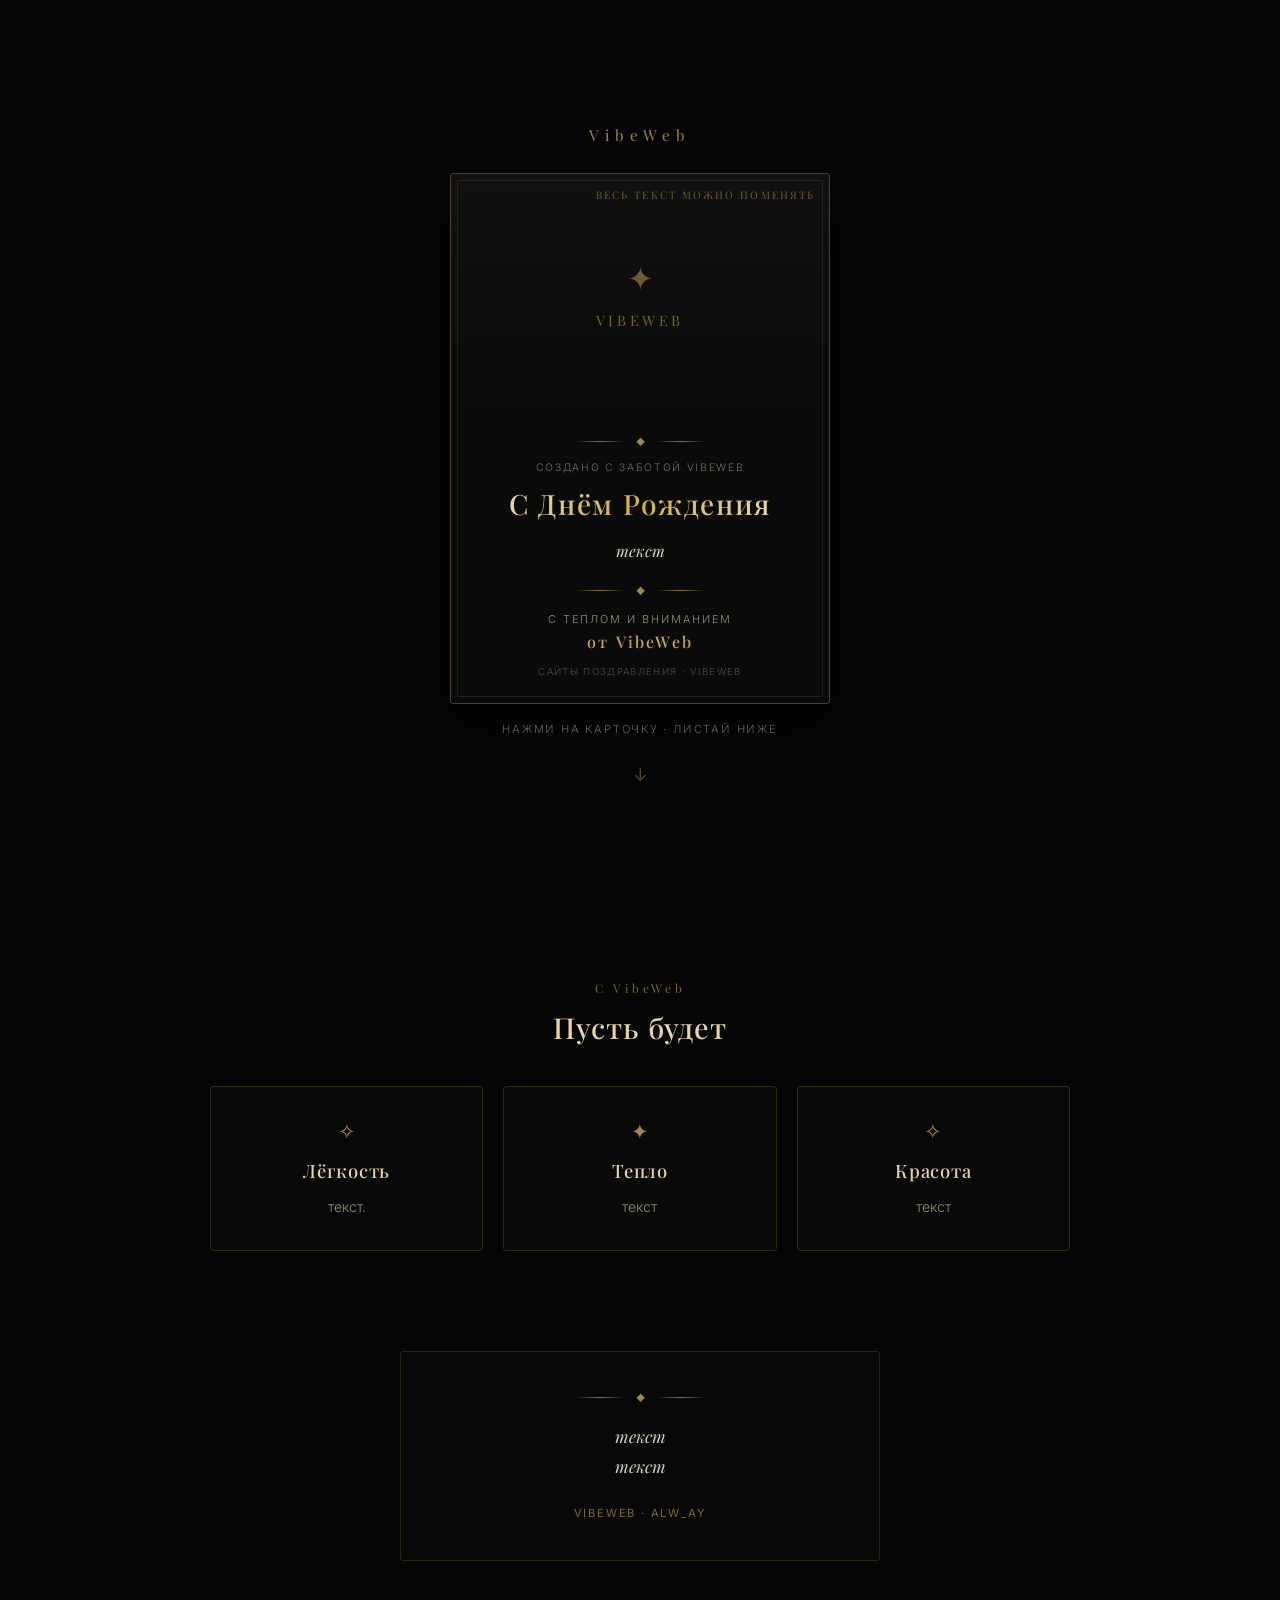
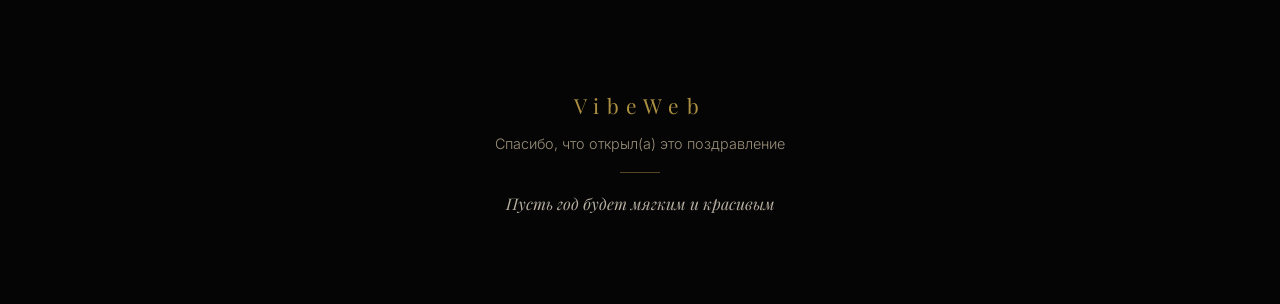
<file: index.html>
<!DOCTYPE html>
<html lang="ru">
<head>
  <meta charset="UTF-8">
  <meta name="viewport" content="width=device-width, initial-scale=1.0">
  <title>VibeWeb — С Днём Рождения</title>
  <link rel="preconnect" href="https://fonts.googleapis.com">
  <link rel="preconnect" href="https://fonts.gstatic.com" crossorigin>
  <link href="https://fonts.googleapis.com/css2?family=Playfair+Display:ital,wght@0,400;0,500;0,600;0,700;1,400;1,500&family=Inter:wght@300;400;500&display=swap" rel="stylesheet">
  <link rel="stylesheet" href="style.css">
</head>
<body>
  <div class="particles" id="particles"></div>

  <!-- ===== HERO ===== -->
  <header class="hero">
    <div class="logo" id="logo" title="Секрет...">VibeWeb</div>

    <section class="story">
      <div class="story-card" id="storyCard">
        <div class="card-image">
          <div class="image-placeholder">
            <div class="placeholder-icon">✦</div>
            <span>VibeWeb</span>
          </div>
          <div class="image-overlay"></div>
          <div class="brand-tag">ВЕСЬ ТЕКСТ МОЖНО ПОМЕНЯТЬ</div>
        </div>

        <div class="card-content">
          <div class="gold-ornament">
            <span class="line"></span>
            <span class="diamond">◆</span>
            <span class="line"></span>
          </div>

          <p class="brand-line">создано с заботой VibeWeb</p>
          <h1 class="greeting">С Днём Рождения</h1>
          
          <p class="message">
            текст
          </p>

          <div class="gold-ornament bottom">
            <span class="line"></span>
            <span class="diamond">◆</span>
            <span class="line"></span>
          </div>

          <div class="from">
            <span>с теплом и вниманием</span>
            <strong>от VibeWeb</strong>
          </div>

          <p class="card-footer">Сайты поздравления  · vibeweb</p>
        </div>
      </div>

      <p class="hint" id="hint">Нажми на карточку · листай ниже</p>
    </section>

    <div class="scroll-hint">
      <span>↓</span>
    </div>
  </header>

  <!-- ===== WISHES ===== -->
  <section class="wishes">
    <div class="section-label">С VibeWeb</div>
    <h2 class="section-title">Пусть будет</h2>

    <div class="wishes-grid">
      <div class="wish-card">
        <div class="wish-icon">✧</div>
        <h3>Лёгкость</h3>
        <p>текст.</p>
      </div>

      <div class="wish-card">
        <div class="wish-icon">✦</div>
        <h3>Тепло</h3>
        <p>текст</p>
      </div>

      <div class="wish-card">
        <div class="wish-icon">✧</div>
        <h3>Красота</h3>
        <p>текст</p>
      </div>
    </div>
  </section>

  <!-- ===== NOTE ===== -->
  <section class="note">
    <div class="note-card">
      <div class="gold-ornament">
        <span class="line"></span>
        <span class="diamond">◆</span>
        <span class="line"></span>
      </div>
      
      <p class="note-text">
        текст<br>
        текст<br>
      </p>

      <p class="note-brand">VibeWeb · alw_ay</p>
    </div>
  </section>

  <!-- ===== FINAL ===== -->
  <section class="final">
    <div class="final-content">
      <div class="final-logo">VibeWeb</div>
      <p class="final-text">Спасибо, что открыл(а) это поздравление</p>
      <div class="final-line"></div>
      <p class="final-sub">Пусть год будет мягким и красивым</p>
    </div>
  </section>

  <!-- ===== SECRET ===== -->
  <div class="secret" id="secret">
    <div class="secret-content">
      <div class="secret-icon">✧</div>
      <p class="secret-brand">VibeWeb feat громгрифс</p>
      <h2>Секретный сюрприз</h2>
      <p>Ты нашёл(ла) скрытое послание.<br>
      СКИДКА промо vibegift<br>
      10%10%10%</p>
      <p class="secret-wish">Самые тёплые пожелания<br>от <strong>VibeWeb</strong></p>
      <button class="close-secret" id="closeSecret">Закрыть</button>
    </div>
  </div>

  <script>
    // Particles
    const particlesContainer = document.getElementById('particles');
    for (let i = 0; i < 40; i++) {
      const p = document.createElement('div');
      p.classList.add('particle');
      p.style.left = Math.random() * 100 + 'vw';
      p.style.animationDelay = Math.random() * 12 + 's';
      p.style.animationDuration = (8 + Math.random() * 10) + 's';
      p.style.opacity = 0.1 + Math.random() * 0.35;
      const size = 1 + Math.random() * 2.5;
      p.style.width = p.style.height = size + 'px';
      particlesContainer.appendChild(p);
    }

    // Card interaction
    const storyCard = document.getElementById('storyCard');
    const hint = document.getElementById('hint');
    let opened = false;

    storyCard.addEventListener('click', () => {
      if (!opened) {
        storyCard.classList.add('opened');
        hint.style.opacity = '0';
        opened = true;
        setTimeout(() => storyCard.classList.add('glow'), 400);
      }
    });

    // Secret (5 clicks on logo)
    let clicks = 0;
    const logo = document.getElementById('logo');
    const secret = document.getElementById('secret');

    logo.addEventListener('click', (e) => {
      e.stopPropagation();
      clicks++;
      logo.style.transform = `scale(${1 + clicks * 0.04})`;
      
      if (clicks >= 5) {
        secret.classList.add('show');
        createConfetti();
        clicks = 0;
        logo.style.transform = 'scale(1)';
      }
      
      setTimeout(() => {
        if (clicks > 0 && clicks < 5) logo.style.transform = 'scale(1)';
      }, 280);
    });

    document.getElementById('closeSecret').addEventListener('click', () => {
      secret.classList.remove('show');
    });

    function createConfetti() {
      for (let i = 0; i < 55; i++) {
        const c = document.createElement('div');
        c.classList.add('confetti');
        c.style.left = Math.random() * 100 + 'vw';
        c.style.background = Math.random() > 0.45 ? '#d4af37' : '#f5e6c8';
        c.style.animationDelay = Math.random() * 0.4 + 's';
        document.body.appendChild(c);
        setTimeout(() => c.remove(), 3800);
      }
    }

    // Simple scroll reveal
    const observer = new IntersectionObserver((entries) => {
      entries.forEach(entry => {
        if (entry.isIntersecting) {
          entry.target.classList.add('visible');
        }
      });
    }, { threshold: 0.15 });

    document.querySelectorAll('.wish-card, .note-card, .final-content').forEach(el => {
      observer.observe(el);
    });
  </script>
</body>
</html>
</file>
<file: style.css>
/* ===== RESET & BASE ===== */
* {
  margin: 0;
  padding: 0;
  box-sizing: border-box;
}

:root {
  --black: #050505;
  --card-bg: #0a0a0a;
  --gold: #c9a84c;
  --gold-light: #e8d5a3;
  --gold-bright: #d4af37;
  --text: #f2e8d5;
  --text-muted: #9a8f7a;
}

html {
  scroll-behavior: smooth;
}

body {
  font-family: 'Inter', sans-serif;
  background: var(--black);
  color: var(--text);
  min-height: 100vh;
  overflow-x: hidden;
  -webkit-text-size-adjust: 100%;
}

/* ===== PARTICLES ===== */
.particles {
  position: fixed;
  inset: 0;
  pointer-events: none;
  z-index: 0;
  overflow: hidden;
}

.particle {
  position: absolute;
  top: -10px;
  background: var(--gold-bright);
  border-radius: 50%;
  animation: fall linear infinite;
}

@keyframes fall {
  0% {
    transform: translateY(-10px) translateX(0);
    opacity: 0;
  }
  10% { opacity: 1; }
  90% { opacity: 0.5; }
  100% {
    transform: translateY(105vh) translateX(40px);
    opacity: 0;
  }
}

/* ===== HERO ===== */
.hero {
  position: relative;
  z-index: 1;
  min-height: 100vh;
  min-height: 100dvh;
  display: flex;
  flex-direction: column;
  align-items: center;
  justify-content: center;
  padding: 40px 16px 30px;
}

.logo {
  font-family: 'Playfair Display', serif;
  font-size: 0.95rem;
  font-weight: 400;
  letter-spacing: 0.4em;
  color: var(--gold);
  margin-bottom: 28px;
  cursor: pointer;
  transition: all 0.35s ease;
  opacity: 0.8;
  user-select: none;
}

.logo:hover {
  opacity: 1;
  text-shadow: 0 0 18px rgba(212, 175, 55, 0.45);
}

/* ===== STORY CARD ===== */
.story {
  width: 100%;
  max-width: 380px;
  display: flex;
  flex-direction: column;
  align-items: center;
}

.story-card {
  width: 100%;
  background: var(--card-bg);
  border: 1px solid rgba(201, 168, 76, 0.35);
  border-radius: 4px;
  overflow: hidden;
  cursor: pointer;
  transition: all 0.6s cubic-bezier(0.4, 0, 0.2, 1);
  box-shadow: 0 20px 60px rgba(0, 0, 0, 0.55);
  position: relative;
}

.story-card::before {
  content: '';
  position: absolute;
  inset: 6px;
  border: 1px solid rgba(201, 168, 76, 0.12);
  border-radius: 2px;
  pointer-events: none;
  z-index: 5;
}

.story-card:hover {
  border-color: rgba(201, 168, 76, 0.55);
  box-shadow: 
    0 25px 70px rgba(0, 0, 0, 0.65),
    0 0 40px rgba(212, 175, 55, 0.08);
}

.story-card.opened {
  transform: scale(1.02);
}

.story-card.glow {
  box-shadow: 
    0 25px 70px rgba(0, 0, 0, 0.65),
    0 0 50px rgba(212, 175, 55, 0.12);
}

/* ===== IMAGE ===== */
.card-image {
  position: relative;
  width: 100%;
  height: 240px;
  background: linear-gradient(180deg, #111 0%, #0a0a0a 100%);
  overflow: hidden;
}

.image-placeholder {
  width: 100%;
  height: 100%;
  display: flex;
  flex-direction: column;
  align-items: center;
  justify-content: center;
  gap: 12px;
}

.placeholder-icon {
  font-size: 2rem;
  color: var(--gold);
  opacity: 0.5;
  animation: soft-pulse 3s ease-in-out infinite;
}

@keyframes soft-pulse {
  0%, 100% { opacity: 0.4; transform: scale(1); }
  50% { opacity: 0.7; transform: scale(1.08); }
}

.image-placeholder span {
  font-family: 'Playfair Display', serif;
  font-size: 0.9rem;
  letter-spacing: 0.25em;
  text-transform: uppercase;
  color: var(--gold);
  opacity: 0.55;
}

.image-overlay {
  position: absolute;
  bottom: 0;
  left: 0;
  right: 0;
  height: 70px;
  background: linear-gradient(to top, var(--card-bg), transparent);
  pointer-events: none;
}

.brand-tag {
  position: absolute;
  top: 14px;
  right: 14px;
  font-family: 'Playfair Display', serif;
  font-size: 0.65rem;
  letter-spacing: 0.2em;
  color: var(--gold);
  opacity: 0.5;
  z-index: 3;
}

/* ===== CARD CONTENT ===== */
.card-content {
  padding: 22px 28px 26px;
  text-align: center;
  position: relative;
  z-index: 2;
}

.gold-ornament {
  display: flex;
  align-items: center;
  justify-content: center;
  gap: 12px;
  margin-bottom: 14px;
}

.gold-ornament.bottom {
  margin-top: 20px;
  margin-bottom: 16px;
}

.gold-ornament .line {
  height: 1px;
  width: 48px;
  background: linear-gradient(90deg, transparent, var(--gold), transparent);
  opacity: 0.7;
}

.gold-ornament .diamond {
  font-size: 0.55rem;
  color: var(--gold);
  opacity: 0.8;
}

.brand-line {
  font-size: 0.65rem;
  letter-spacing: 0.16em;
  text-transform: uppercase;
  color: var(--text-muted);
  margin-bottom: 12px;
  font-weight: 300;
  opacity: 0.75;
}

.greeting {
  font-family: 'Playfair Display', serif;
  font-size: 1.75rem;
  font-weight: 500;
  letter-spacing: 0.06em;
  margin-bottom: 16px;
  line-height: 1.25;
  background: linear-gradient(135deg, #f0e6d0 0%, #d4af37 50%, #f0e6d0 100%);
  -webkit-background-clip: text;
  -webkit-text-fill-color: transparent;
  background-clip: text;
  animation: shimmer 5s ease-in-out infinite;
}

@keyframes shimmer {
  0%, 100% { filter: brightness(1); }
  50% { filter: brightness(1.18); }
}

.message {
  font-family: 'Playfair Display', serif;
  font-size: 0.98rem;
  font-weight: 400;
  font-style: italic;
  line-height: 1.75;
  color: var(--text);
  opacity: 0.92;
}

.from {
  display: flex;
  flex-direction: column;
  gap: 5px;
  margin-bottom: 14px;
}

.from span {
  font-size: 0.68rem;
  letter-spacing: 0.18em;
  text-transform: uppercase;
  color: var(--text-muted);
  font-weight: 300;
}

.from strong {
  font-family: 'Playfair Display', serif;
  font-size: 1rem;
  font-weight: 500;
  color: var(--gold);
  letter-spacing: 0.14em;
}

.card-footer {
  font-size: 0.6rem;
  letter-spacing: 0.14em;
  text-transform: uppercase;
  color: var(--text-muted);
  opacity: 0.5;
  font-weight: 300;
}

.hint {
  margin-top: 18px;
  font-size: 0.7rem;
  letter-spacing: 0.16em;
  text-transform: uppercase;
  color: var(--text-muted);
  opacity: 0.7;
  transition: opacity 0.5s ease;
  font-weight: 300;
  text-align: center;
}

.scroll-hint {
  margin-top: 28px;
  font-size: 1.1rem;
  color: var(--gold);
  opacity: 0.4;
  animation: bounce 2.2s ease-in-out infinite;
}

@keyframes bounce {
  0%, 100% { transform: translateY(0); }
  50% { transform: translateY(6px); }
}

/* ===== WISHES SECTION ===== */
.wishes {
  position: relative;
  z-index: 1;
  padding: 80px 20px 60px;
  max-width: 900px;
  margin: 0 auto;
  text-align: center;
}

.section-label {
  font-family: 'Playfair Display', serif;
  font-size: 0.75rem;
  letter-spacing: 0.3em;
  color: var(--gold);
  opacity: 0.6;
  margin-bottom: 12px;
}

.section-title {
  font-family: 'Playfair Display', serif;
  font-size: 1.8rem;
  font-weight: 500;
  color: var(--gold-light);
  margin-bottom: 40px;
  letter-spacing: 0.04em;
}

.wishes-grid {
  display: grid;
  grid-template-columns: repeat(3, 1fr);
  gap: 20px;
}

.wish-card {
  background: rgba(10, 10, 10, 0.8);
  border: 1px solid rgba(201, 168, 76, 0.2);
  border-radius: 4px;
  padding: 32px 22px;
  transition: all 0.4s ease;
  opacity: 0;
  transform: translateY(24px);
}

.wish-card.visible {
  opacity: 1;
  transform: translateY(0);
}

.wish-card:hover {
  border-color: rgba(201, 168, 76, 0.45);
  box-shadow: 0 10px 40px rgba(0, 0, 0, 0.4), 0 0 30px rgba(212, 175, 55, 0.06);
}

.wish-icon {
  font-size: 1.3rem;
  color: var(--gold);
  margin-bottom: 14px;
  opacity: 0.8;
}

.wish-card h3 {
  font-family: 'Playfair Display', serif;
  font-size: 1.15rem;
  font-weight: 500;
  color: var(--gold-light);
  margin-bottom: 12px;
  letter-spacing: 0.04em;
}

.wish-card p {
  font-size: 0.88rem;
  line-height: 1.65;
  color: var(--text-muted);
  font-weight: 300;
}

/* ===== NOTE SECTION ===== */
.note {
  position: relative;
  z-index: 1;
  padding: 40px 20px 70px;
  display: flex;
  justify-content: center;
}

.note-card {
  max-width: 480px;
  width: 100%;
  text-align: center;
  padding: 40px 30px;
  border: 1px solid rgba(201, 168, 76, 0.18);
  border-radius: 4px;
  background: rgba(10, 10, 10, 0.6);
  opacity: 0;
  transform: translateY(24px);
  transition: all 0.6s ease;
}

.note-card.visible {
  opacity: 1;
  transform: translateY(0);
}

.note-text {
  font-family: 'Playfair Display', serif;
  font-size: 1.05rem;
  font-style: italic;
  line-height: 1.8;
  color: var(--text);
  margin: 18px 0 24px;
  opacity: 0.9;
}

.note-brand {
  font-size: 0.7rem;
  letter-spacing: 0.16em;
  text-transform: uppercase;
  color: var(--gold);
  opacity: 0.6;
}

/* ===== FINAL SECTION ===== */
.final {
  position: relative;
  z-index: 1;
  padding: 60px 20px 90px;
  text-align: center;
}

.final-content {
  opacity: 0;
  transform: translateY(20px);
  transition: all 0.7s ease;
}

.final-content.visible {
  opacity: 1;
  transform: translateY(0);
}

.final-logo {
  font-family: 'Playfair Display', serif;
  font-size: 1.3rem;
  letter-spacing: 0.35em;
  color: var(--gold);
  margin-bottom: 16px;
  opacity: 0.85;
}

.final-text {
  font-size: 0.9rem;
  color: var(--text-muted);
  margin-bottom: 20px;
  font-weight: 300;
}

.final-line {
  width: 40px;
  height: 1px;
  background: var(--gold);
  margin: 0 auto 20px;
  opacity: 0.4;
}

.final-sub {
  font-family: 'Playfair Display', serif;
  font-size: 1rem;
  font-style: italic;
  color: var(--text);
  opacity: 0.75;
}

/* ===== SECRET ===== */
.secret {
  position: fixed;
  inset: 0;
  background: rgba(0, 0, 0, 0.88);
  backdrop-filter: blur(10px);
  display: flex;
  align-items: center;
  justify-content: center;
  z-index: 100;
  opacity: 0;
  visibility: hidden;
  transition: all 0.45s ease;
  padding: 20px;
}

.secret.show {
  opacity: 1;
  visibility: visible;
}

.secret-content {
  background: linear-gradient(165deg, #121212, #0a0a0a);
  border: 1px solid rgba(201, 168, 76, 0.4);
  border-radius: 6px;
  padding: 44px 36px;
  max-width: 360px;
  width: 100%;
  text-align: center;
  transform: scale(0.92);
  transition: transform 0.45s cubic-bezier(0.4, 0, 0.2, 1);
  box-shadow: 0 30px 80px rgba(0, 0, 0, 0.7), 0 0 50px rgba(212, 175, 55, 0.1);
}

.secret.show .secret-content {
  transform: scale(1);
}

.secret-icon {
  font-size: 2.2rem;
  color: var(--gold);
  margin-bottom: 12px;
  animation: spin-slow 10s linear infinite;
}

@keyframes spin-slow {
  from { transform: rotate(0deg); }
  to { transform: rotate(360deg); }
}

.secret-brand {
  font-family: 'Playfair Display', serif;
  font-size: 0.8rem;
  letter-spacing: 0.3em;
  color: var(--gold);
  margin-bottom: 14px;
  opacity: 0.7;
}

.secret-content h2 {
  font-family: 'Playfair Display', serif;
  font-size: 1.4rem;
  color: var(--gold-light);
  margin-bottom: 16px;
  font-weight: 500;
}

.secret-content p {
  font-size: 0.95rem;
  line-height: 1.7;
  color: var(--text);
  margin-bottom: 10px;
}

.secret-wish {
  font-family: 'Playfair Display', serif;
  font-style: italic;
  margin-top: 20px !important;
  margin-bottom: 26px !important;
}

.secret-wish strong {
  color: var(--gold);
  font-style: normal;
  letter-spacing: 0.08em;
}

.close-secret {
  background: transparent;
  border: 1px solid rgba(201, 168, 76, 0.45);
  color: var(--gold);
  padding: 12px 30px;
  font-size: 0.72rem;
  letter-spacing: 0.16em;
  text-transform: uppercase;
  cursor: pointer;
  border-radius: 3px;
  transition: all 0.3s ease;
  font-family: 'Inter', sans-serif;
}

.close-secret:hover {
  background: rgba(201, 168, 76, 0.1);
  border-color: var(--gold);
}

/* ===== CONFETTI ===== */
.confetti {
  position: fixed;
  top: -15px;
  width: 7px;
  height: 7px;
  z-index: 200;
  animation: confetti-fall 3.3s ease-out forwards;
  pointer-events: none;
  border-radius: 1px;
}

@keyframes confetti-fall {
  0% {
    transform: translateY(0) rotate(0deg);
    opacity: 1;
  }
  100% {
    transform: translateY(105vh) rotate(720deg);
    opacity: 0;
  }
}

/* ===== MOBILE ===== */
@media (max-width: 700px) {
  .wishes-grid {
    grid-template-columns: 1fr;
    gap: 16px;
    max-width: 340px;
    margin: 0 auto;
  }

  .wishes {
    padding: 60px 16px 40px;
  }

  .section-title {
    font-size: 1.5rem;
    margin-bottom: 30px;
  }
}

@media (max-width: 420px) {
  .hero {
    padding: 30px 14px 24px;
  }

  .card-image {
    height: 210px;
  }

  .greeting {
    font-size: 1.55rem;
  }

  .card-content {
    padding: 18px 20px 22px;
  }

  .message {
    font-size: 0.92rem;
  }

  .note-card {
    padding: 32px 20px;
  }

  .note-text {
    font-size: 0.98rem;
  }

  .final {
    padding: 50px 16px 70px;
  }
}
</file>
